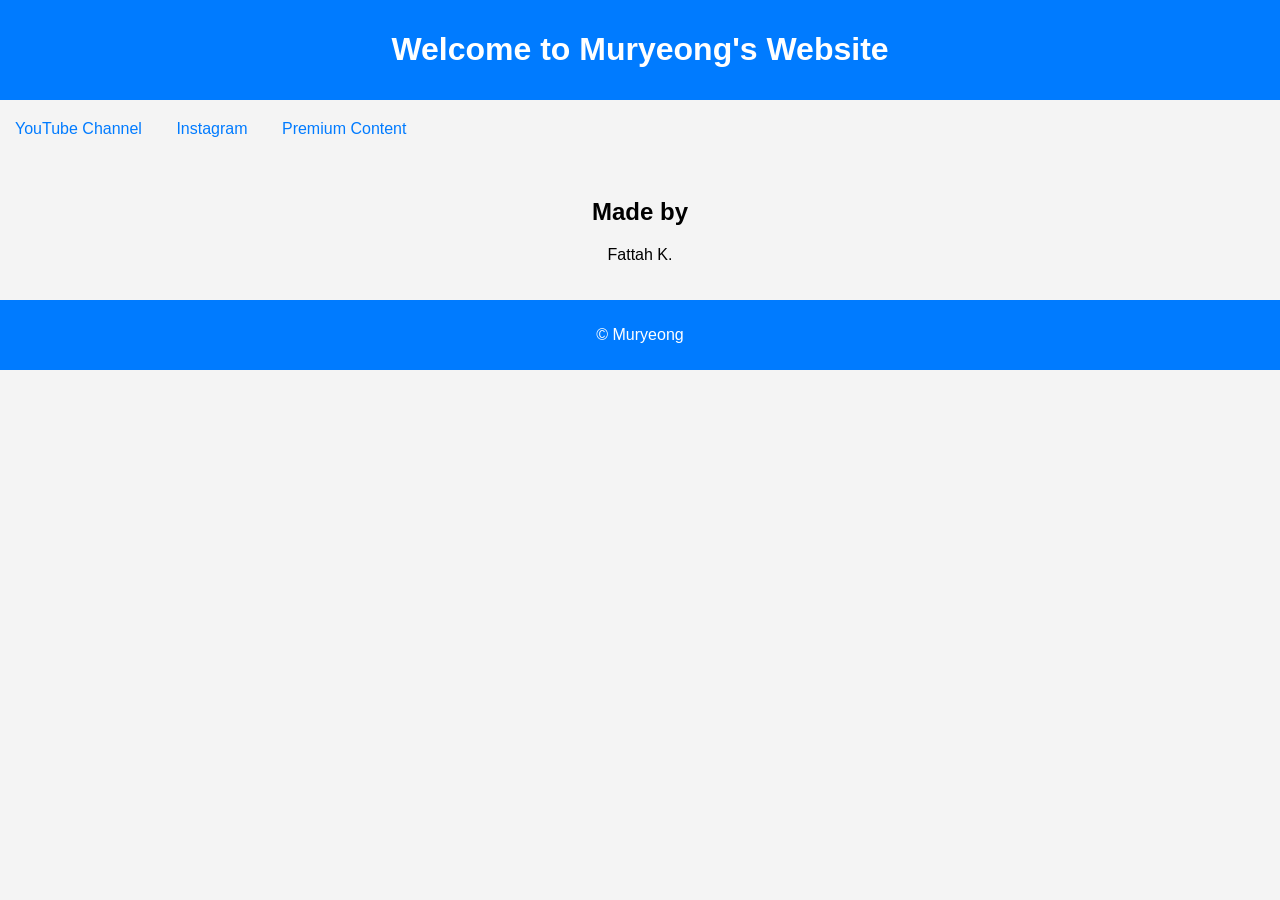
<file: index.html>
<!DOCTYPE html>
<html lang="en">
<head>
    <meta charset="UTF-8">
    <meta name="viewport" content="width=device-width, initial-scale=1.0">
    <title>Muryeong</title>
    <style>
        body { font-family: Arial, sans-serif; margin: 0; padding: 0; background: #f4f4f4; }
        header { background: #007bff; color: white; padding: 10px 20px; text-align: center; }
        nav { margin: 20px 0; }
        nav a { margin: 0 15px; text-decoration: none; color: #007bff; }
        main { padding: 20px; text-align: center; }
        footer { text-align: center; padding: 10px; background: #007bff; color: white; }
    </style>
</head>
<body>
    <header>
        <h1>Welcome to Muryeong's Website</h1>
    </header>
    <nav>
        <a href="https://www.youtube.com/muryeong_official">YouTube Channel</a>
        <a href="https://www.instagram.com/_muryeong_">Instagram</a>
        <a href="/premium-content">Premium Content</a>
    </nav>
    <main>
        <h2>Made by</h2>
        <p>Fattah K.</p>
    </main>
    <footer>
        <p>&copy; Muryeong</p>
    </footer>
</body>
</html>
</file>
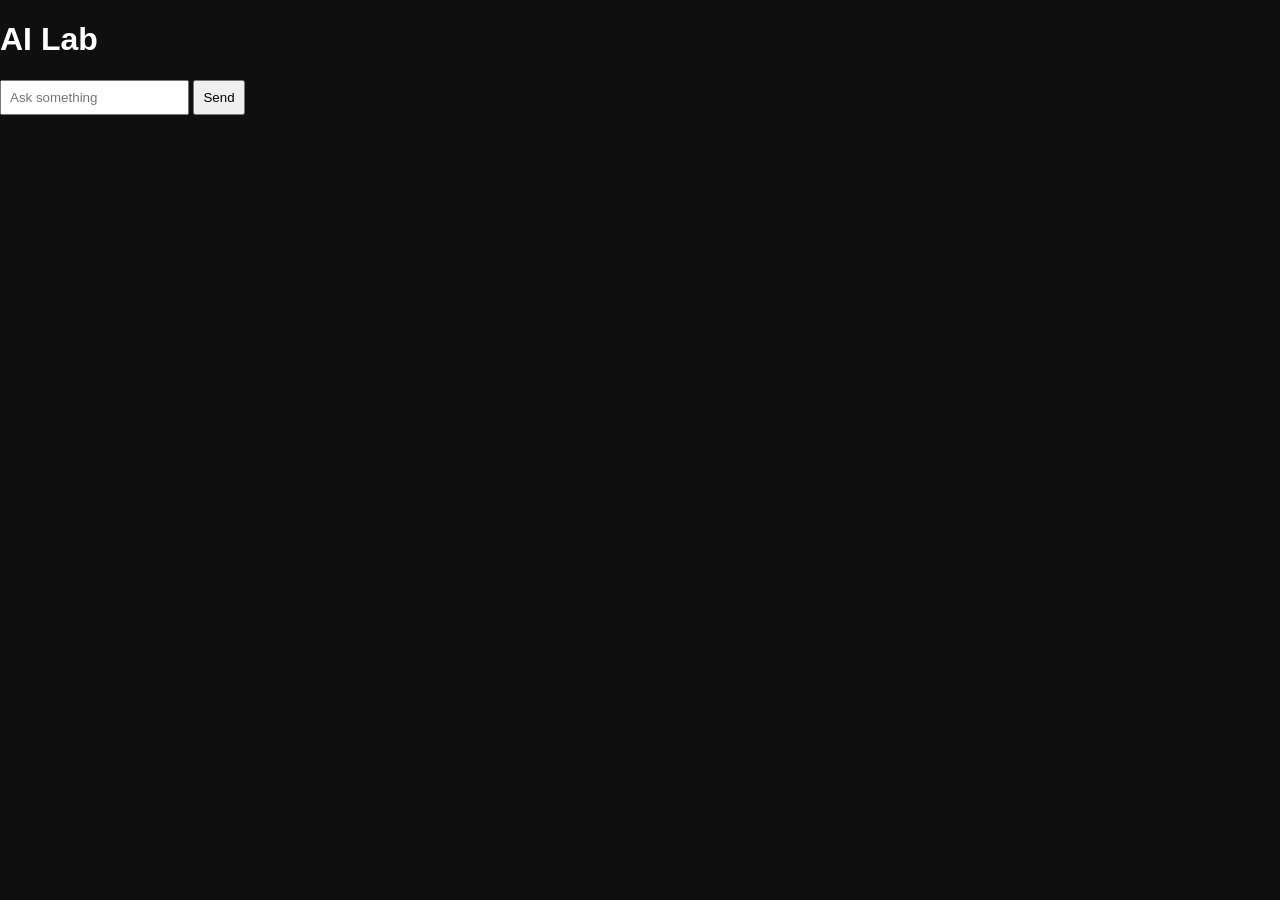
<file: ai.html>
<!DOCTYPE html>
<html>
<head>
<title>Muryeong AI Lab</title>
<link rel="stylesheet" href="style.css">
</head>

<body>

<h1>AI Lab</h1>

<div class="chatbox">

<input id="userInput" placeholder="Ask something">

<button onclick="chat()">Send</button>

</div>

<div id="response"></div>

<script src="script.js"></script>

</body>
</html>
</file>
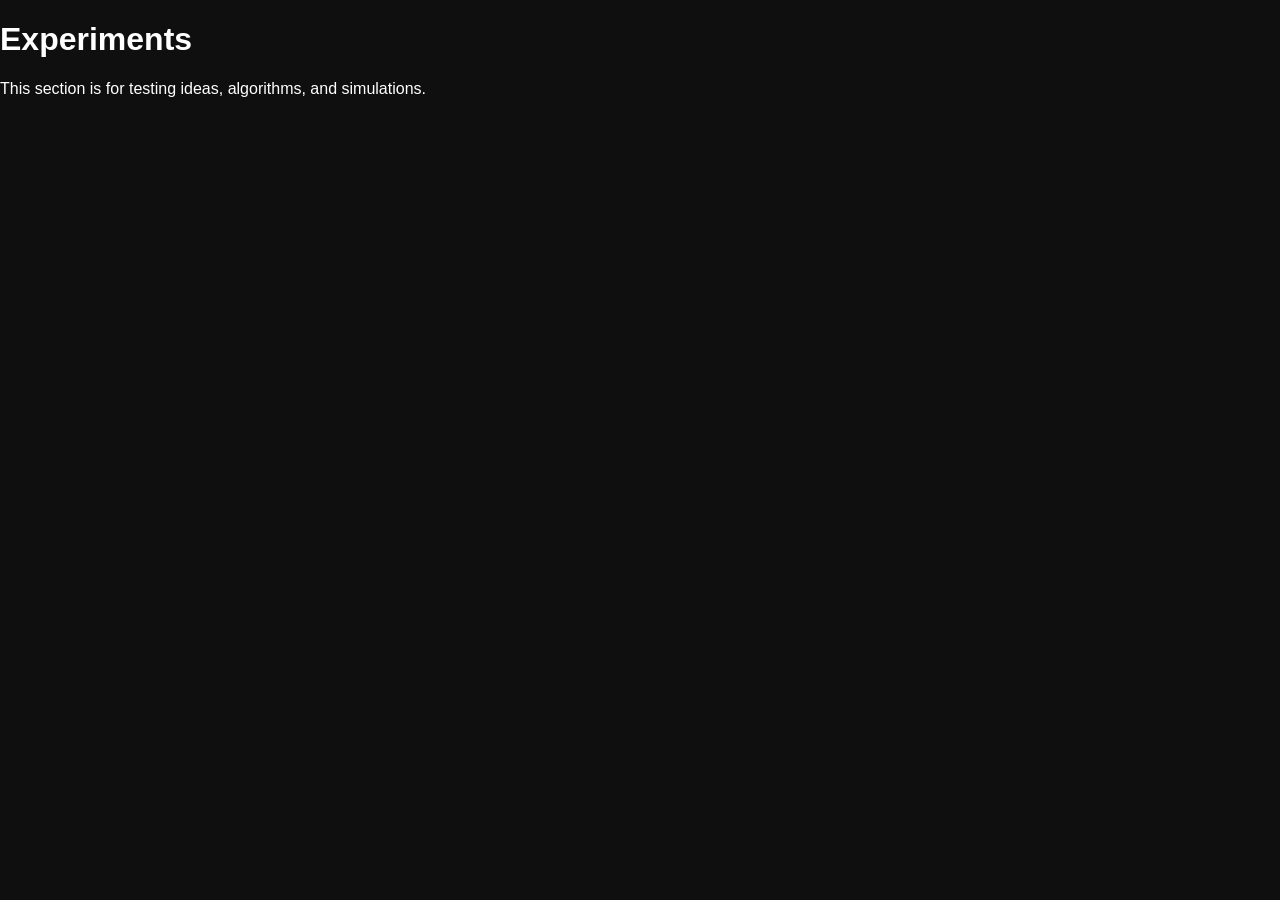
<file: experiments.html>
<!DOCTYPE html>
<html>
<head>
<title>Experiments</title>
<link rel="stylesheet" href="style.css">
</head>

<body>

<h1>Experiments</h1>

<p>This section is for testing ideas, algorithms, and simulations.</p>

</body>
</html>
</file>
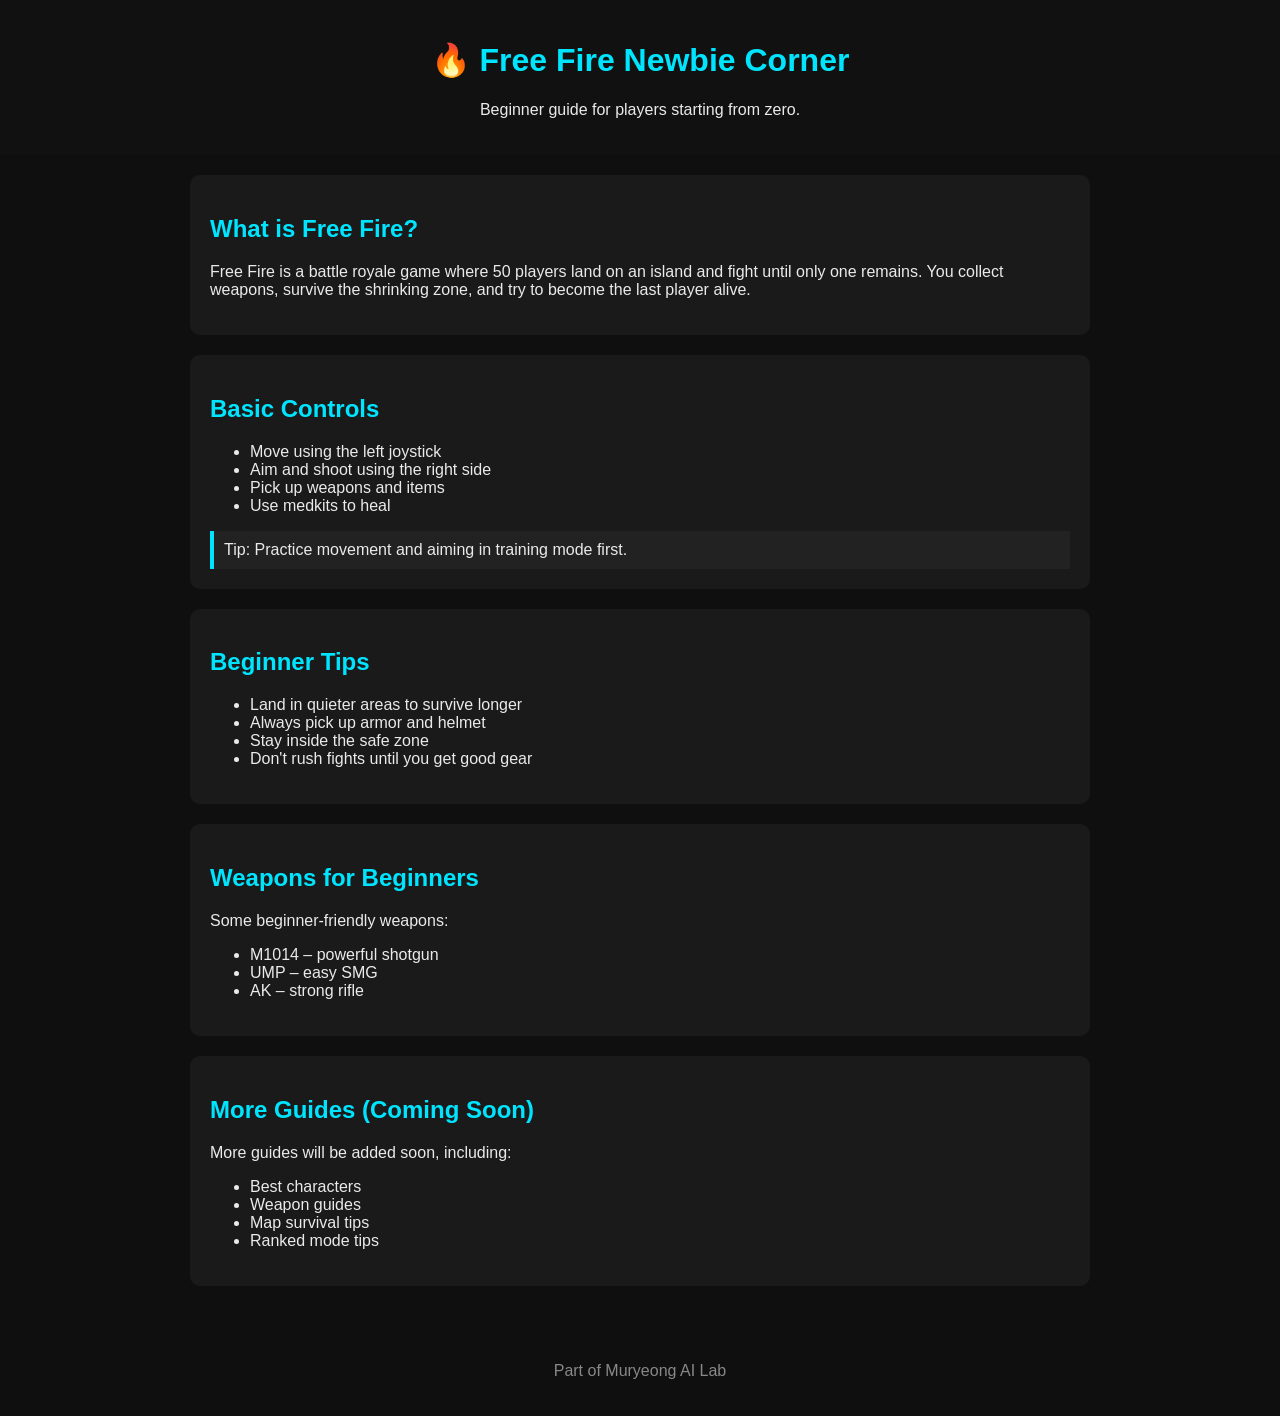
<file: ff-newbie.html>
<!DOCTYPE html>
<html lang="en">
<head>
<meta charset="UTF-8">
<meta name="viewport" content="width=device-width, initial-scale=1.0">
<title>Free Fire Newbie Corner</title>

<style>
body{
    font-family: Arial, sans-serif;
    background:#0f0f0f;
    color:#eaeaea;
    margin:0;
    padding:0;
}

header{
    background:#111;
    padding:20px;
    text-align:center;
}

h1{
    color:#00e5ff;
}

.container{
    max-width:900px;
    margin:auto;
    padding:20px;
}

.section{
    background:#1a1a1a;
    padding:20px;
    margin-bottom:20px;
    border-radius:10px;
}

.section h2{
    color:#00e5ff;
}

.note{
    background:#222;
    padding:10px;
    border-left:4px solid #00e5ff;
    margin-top:10px;
}

footer{
    text-align:center;
    padding:20px;
    color:#888;
}
</style>
</head>

<body>

<header>
<h1>🔥 Free Fire Newbie Corner</h1>
<p>Beginner guide for players starting from zero.</p>
</header>

<div class="container">

<div class="section">
<h2>What is Free Fire?</h2>

<p>
Free Fire is a battle royale game where 50 players land on an island and fight until only one remains.
You collect weapons, survive the shrinking zone, and try to become the last player alive.
</p>

<!-- You can add more text here later -->

</div>


<div class="section">
<h2>Basic Controls</h2>

<ul>
<li>Move using the left joystick</li>
<li>Aim and shoot using the right side</li>
<li>Pick up weapons and items</li>
<li>Use medkits to heal</li>
</ul>

<div class="note">
Tip: Practice movement and aiming in training mode first.
</div>

</div>


<div class="section">
<h2>Beginner Tips</h2>

<ul>
<li>Land in quieter areas to survive longer</li>
<li>Always pick up armor and helmet</li>
<li>Stay inside the safe zone</li>
<li>Don't rush fights until you get good gear</li>
</ul>

</div>


<div class="section">
<h2>Weapons for Beginners</h2>

<p>Some beginner-friendly weapons:</p>

<ul>
<li>M1014 – powerful shotgun</li>
<li>UMP – easy SMG</li>
<li>AK – strong rifle</li>
</ul>

<!-- You can expand this list later -->

</div>


<div class="section">
<h2>More Guides (Coming Soon)</h2>

<p>
More guides will be added soon, including:
</p>

<ul>
<li>Best characters</li>
<li>Weapon guides</li>
<li>Map survival tips</li>
<li>Ranked mode tips</li>
</ul>

</div>

</div>

<footer>
<p>Part of Muryeong AI Lab</p>
</footer>

</body>
</html>
</file>
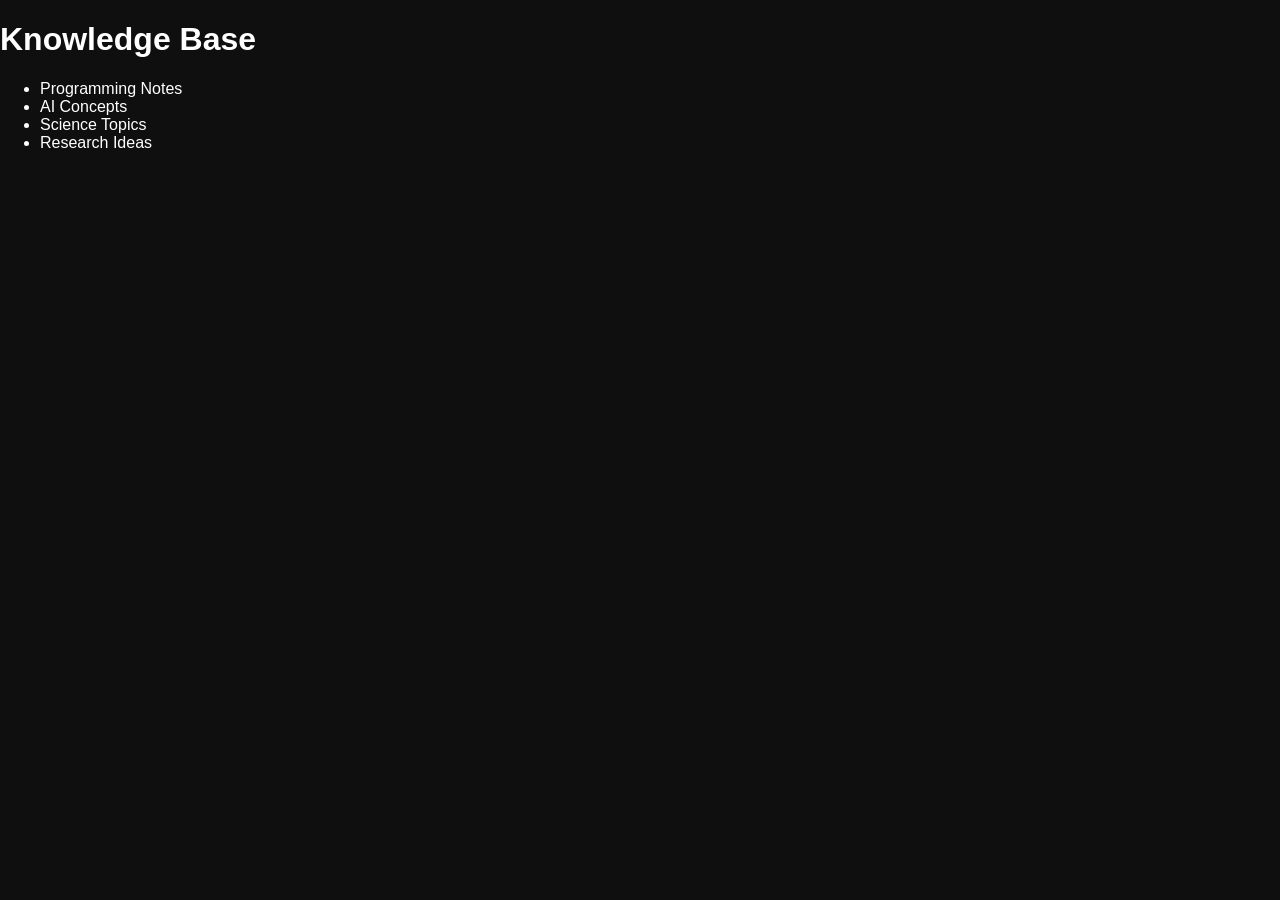
<file: knowledge.html>
<!DOCTYPE html>
<html>
<head>
<title>Knowledge</title>
<link rel="stylesheet" href="style.css">
</head>

<body>

<h1>Knowledge Base</h1>

<ul>

<li>Programming Notes</li>
<li>AI Concepts</li>
<li>Science Topics</li>
<li>Research Ideas</li>

</ul>

</body>
</html>
</file>
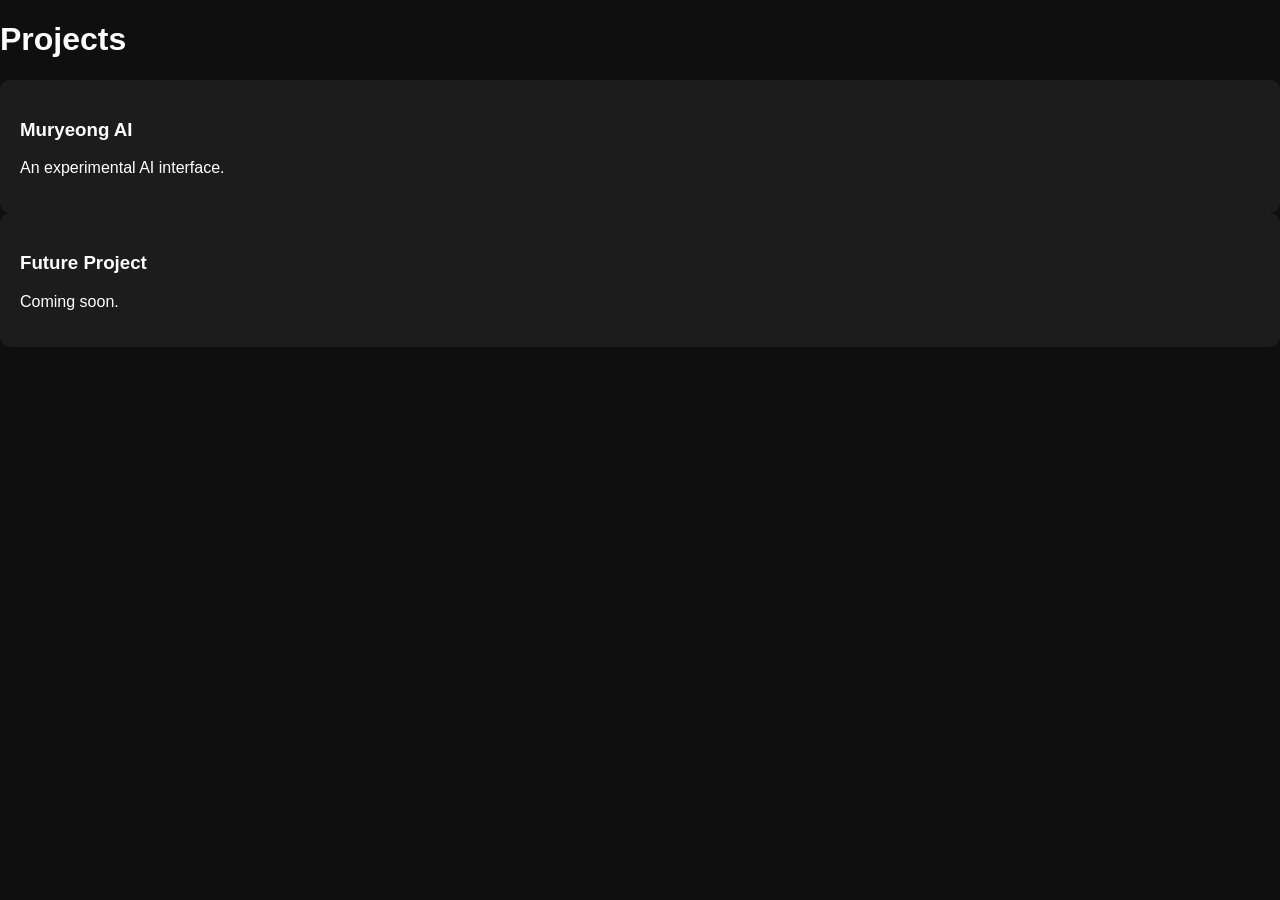
<file: projects.html>
<!DOCTYPE html>
<html>
<head>
<title>Projects</title>
<link rel="stylesheet" href="style.css">
</head>

<body>

<h1>Projects</h1>

<div class="card">
<h3>Muryeong AI</h3>
<p>An experimental AI interface.</p>
</div>

<div class="card">
<h3>Future Project</h3>
<p>Coming soon.</p>
</div>

</body>
</html>
</file>
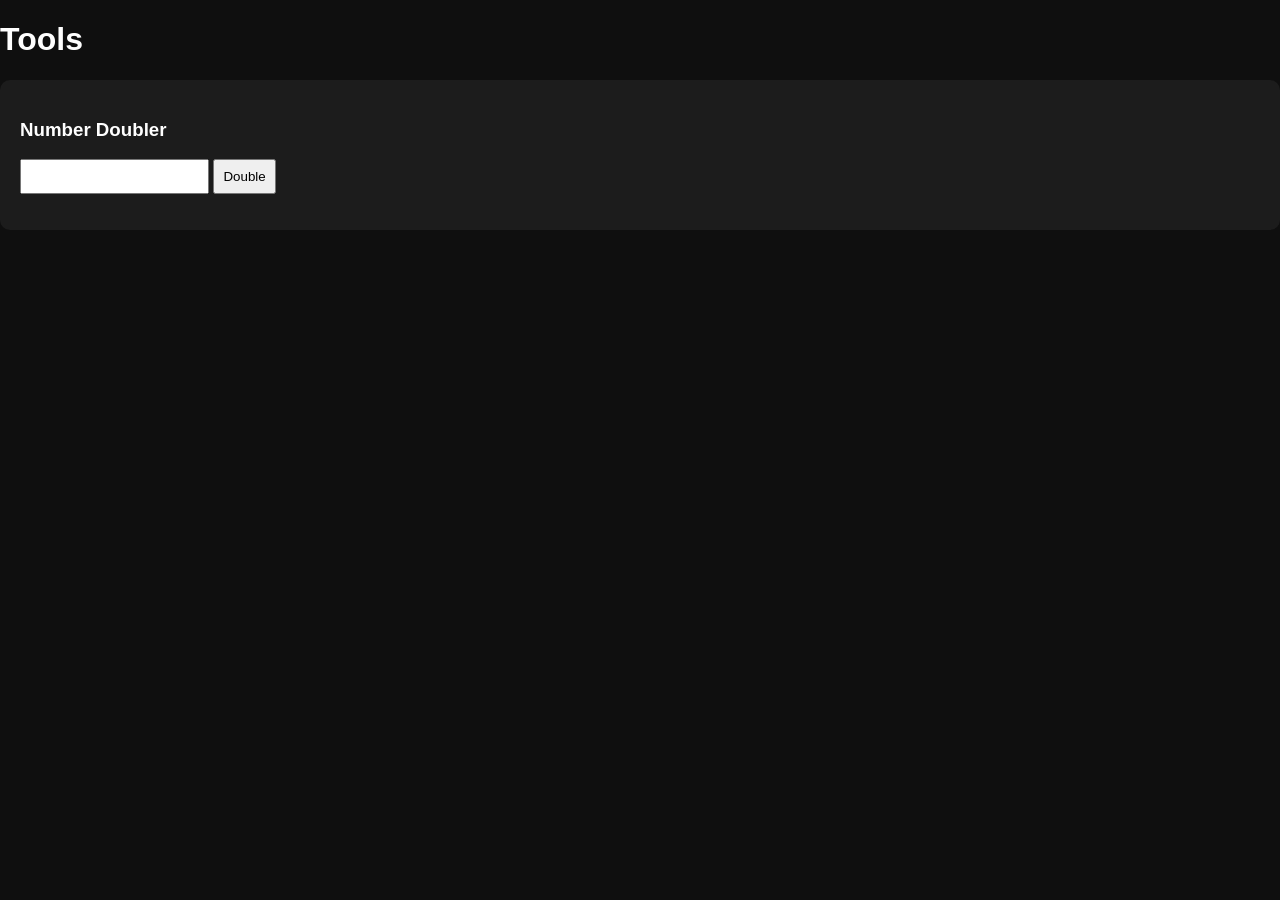
<file: tools.html>
<!DOCTYPE html>
<html>
<head>
<title>Tools</title>
<link rel="stylesheet" href="style.css">
</head>

<body>

<h1>Tools</h1>

<div class="card">

<h3>Number Doubler</h3>

<input id="num">

<button onclick="double()">Double</button>

<p id="result"></p>

</div>

<script src="script.js"></script>

</body>
</html>
</file>
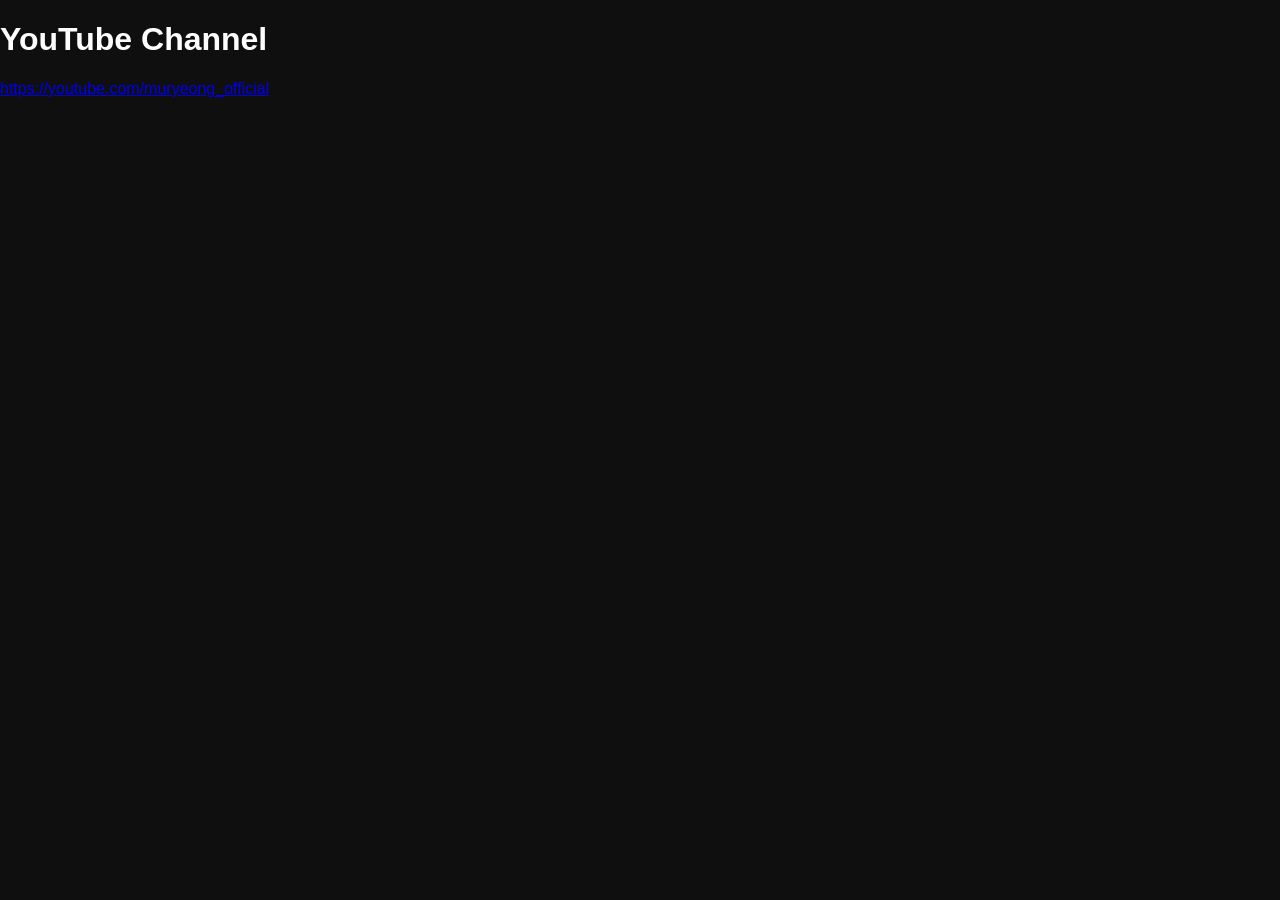
<file: youtube.html>
<!DOCTYPE html>
<html>
<head>
<title>YouTube Channel</title>
<link rel="stylesheet" href="style.css">
</head>

<body>

<h1>YouTube Channel</h1>

<p><a href="https://youtube.com/muryeong_official" target="_blank">https://youtube.com/muryeong_official</a></p>

<script src="script.js"></script>

</body>
</html>
</file>
<file: style.css>
body{

font-family: Arial;
background:#0f0f0f;
color:white;
margin:0;

}

nav{

display:flex;
justify-content:space-between;
background:#111;
padding:15px;

}

nav ul{

display:flex;
list-style:none;

}

nav li{

margin-left:15px;

}

nav a{

color:white;
text-decoration:none;

}

.hero{

text-align:center;
padding:80px;

}

.cards{

display:grid;
grid-template-columns:repeat(auto-fit,minmax(200px,1fr));
gap:20px;
padding:40px;

}

.card{

background:#1c1c1c;
padding:20px;
border-radius:10px;

}

button{

padding:8px;

}

input{

padding:8px;

}
</file>
